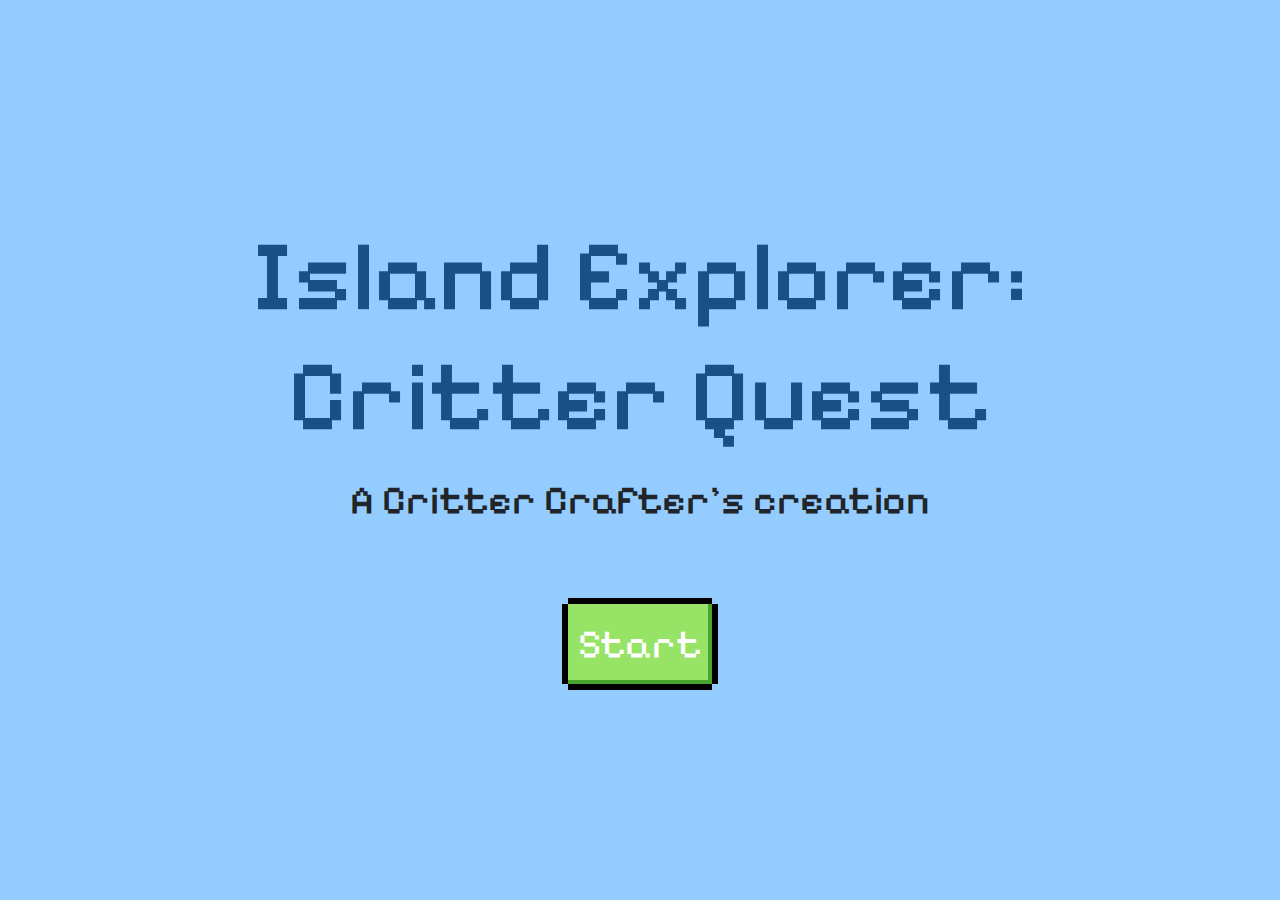
<file: index.html>
<!DOCTYPE html>
<html lang="en">
<head>
  <title>A Fantasy HyperText Adventure Start Page</title>
  <meta charset="UTF-8">
  <meta name="viewport" content="width=device-width, initial-scale=1.0">
  <!-- Google Font import-->
  <link rel="preconnect" href="https://fonts.googleapis.com">
  <link rel="preconnect" href="https://fonts.gstatic.com" crossorigin>
  <link
    href="https://fonts.googleapis.com/css2?family=Abel&family=Jost&family=Mynerve&family=Outfit:wght@100..900&family=Pixelify+Sans:wght@400..700&family=Righteous&family=Space+Mono&display=swap"
    rel="stylesheet">
  <!-- Bootstrap CSS -->
  <link rel="stylesheet" href="https://maxcdn.bootstrapcdn.com/bootstrap/4.5.2/css/bootstrap.min.css">
  <link rel="stylesheet" href="./stylessheets/styles.css">
</head>

<body>
  <div class="background"></div>
  <div class="content">
    <div class="container">
      <h1 class="pixel">Island Explorer: Critter Quest</h1>
      <h2 class="pixel">A Critter Crafter's creation</h2>
      <br>
      <div>
        <a href="./map.html" class="eightbit-btn">Start</a>
      </div>
    </div>
  </div>

</body>
</html>
</file>
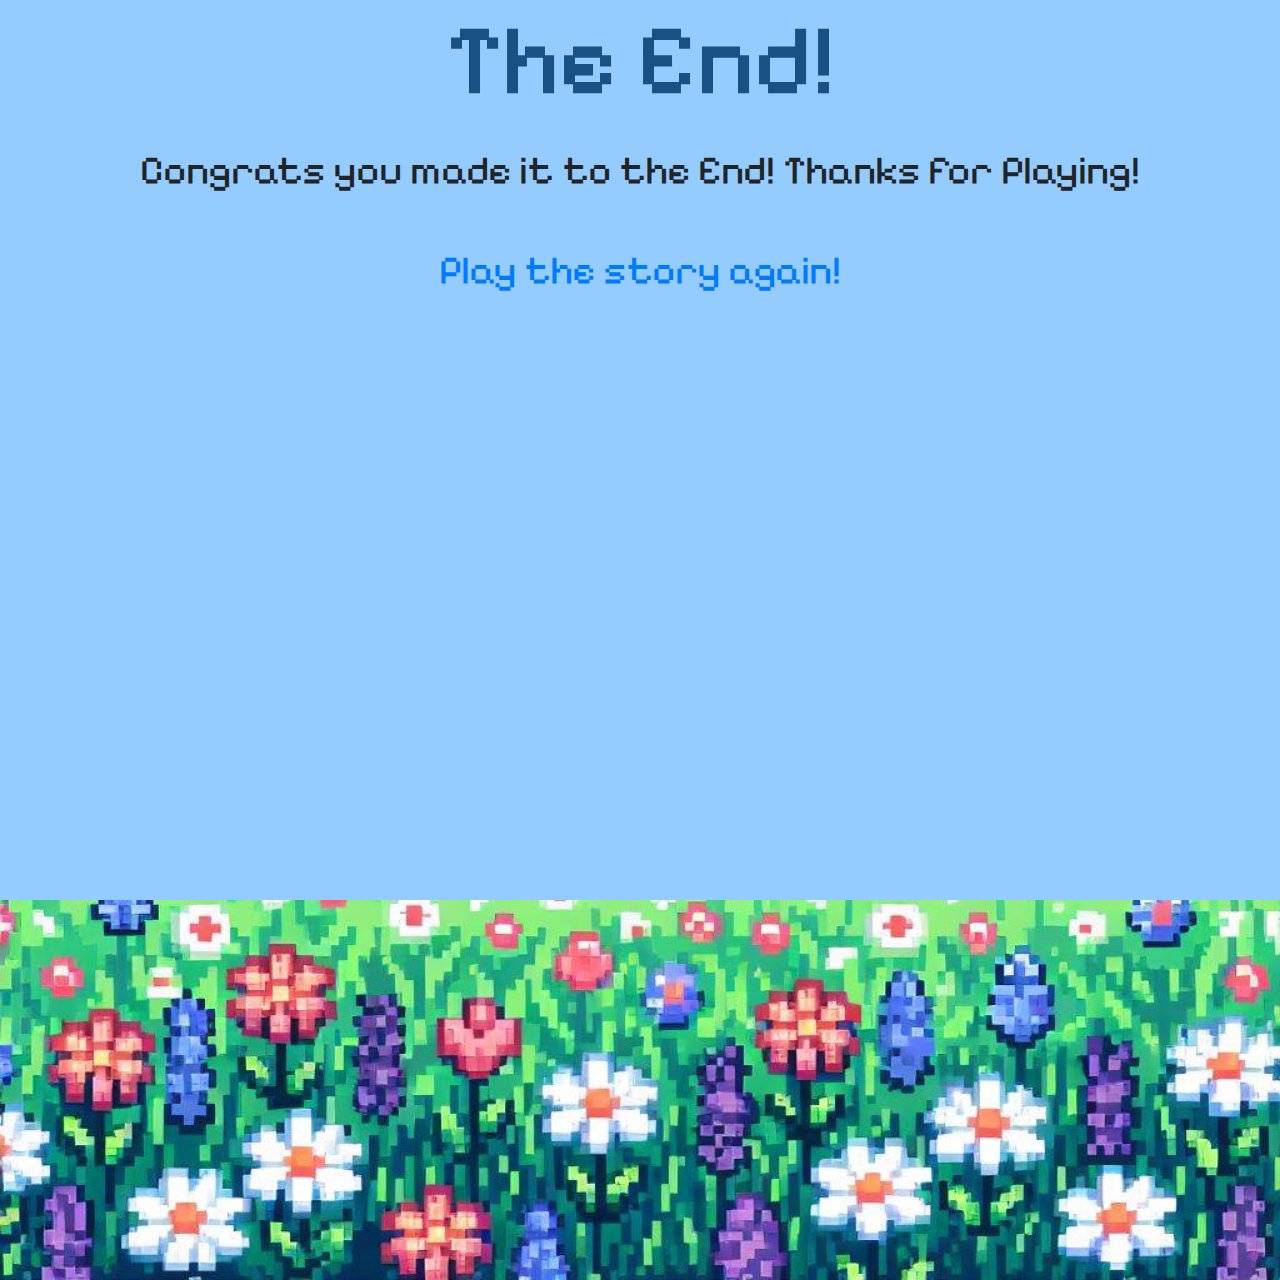
<file: end.html>
<!DOCTYPE html>
<html lang="en">
<head>
  <title>a Fantasy HyperText Adventure</title>
  <meta charset="UTF-8">
  <meta name="viewport" content="width=device-width, initial-scale=1.0">
  <!-- Google Font import-->
  <link rel="preconnect" href="https://fonts.googleapis.com">
  <link rel="preconnect" href="https://fonts.gstatic.com" crossorigin>
  <link
    href="https://fonts.googleapis.com/css2?family=Abel&family=Jost&family=Mynerve&family=Outfit:wght@100..900&family=Pixelify+Sans:wght@400..700&family=Righteous&family=Space+Mono&display=swap"
    rel="stylesheet">
  <!-- Bootstrap CSS -->
  <link rel="stylesheet" href="https://stackpath.bootstrapcdn.com/bootstrap/4.5.2/css/bootstrap.min.css">
  <link rel="stylesheet" href="./stylessheets/styles.css">
</head>

<body>
  <div class="background">
    <img class="background-end" src="./backgrounds/field-temp.jpg">
    <div class="container">
      <h1>The End!</h1>
      <p>Congrats you made it to the End! Thanks for Playing!</p>
      <a href="./index.html">Play the story again!</a>
    </div>
  </div>

</body>

</html>
</file>
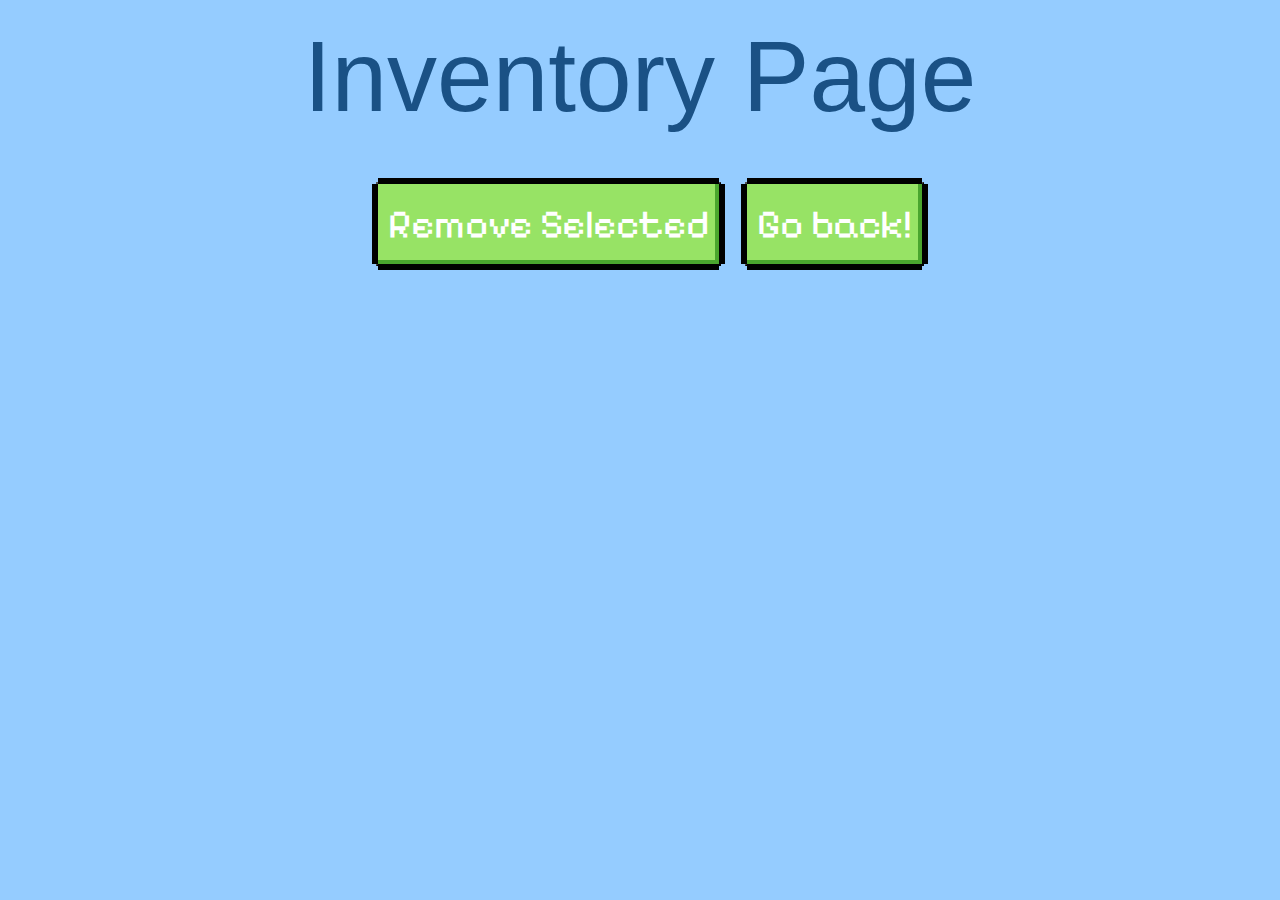
<file: inventory.html>
<!DOCTYPE html>
<html lang="en">
<head>
  <meta charset="UTF-8">
  <meta name="viewport" content="width=device-width, initial-scale=1.0">
  <title>Inventory Page</title>

  <!-- Google Font import-->
  <link rel="preconnect" href="https://fonts.googleapis.com">
  <link rel="preconnect" href="https://fonts.gstatic.com" crossorigin>
  <link rel="stylesheet"
    href="https://fonts.googleapis.com/css2?family=Abel&family=Jost&family=Mynerve&family=Outfit:wght@100..900&family=Pixelify+Sans:wght@400..700&family=Righteous&family=Space+Mono&display=swap">
  <!-- Bootstrap CSS -->  
  <link rel="stylesheet" href="https://maxcdn.bootstrapcdn.com/bootstrap/4.5.2/css/bootstrap.min.css">
  <link rel="stylesheet" href="./stylessheets/inventory.css">
</head>
<body>

  <div class="container mt-3">
    <h1>Inventory Page</h1>
    <!-- Add more buttons for additional items -->
    <div id="inventory-list" class="mt-3"></div>
    <button class="eightbit-btn" onclick="removeSelectedItems()">Remove Selected</button>
    
    <button class="eightbit-btn" onclick="history.back()">Go back!</button>

  </div>

  <script src="https://code.jquery.com/jquery-3.6.0.min.js"></script>
  <script src="https://maxcdn.bootstrapcdn.com/bootstrap/4.5.2/js/bootstrap.min.js"></script>
  <script src="inventory.js"></script>
</body>
</html>
</file>
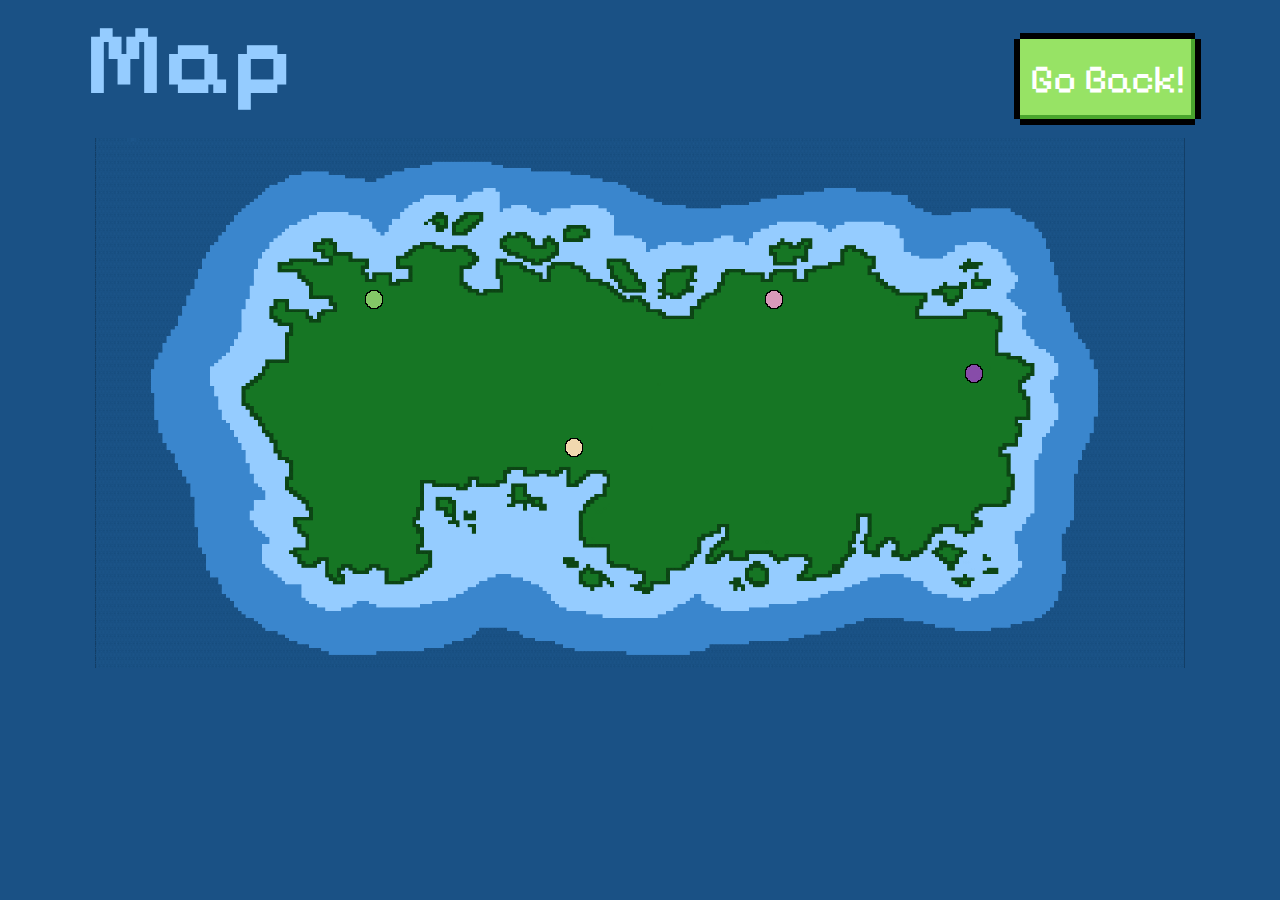
<file: map.html>
<!DOCTYPE html>
<html lang="en">
<head>
  <title>Map Page</title>
  <meta charset="UTF-8">
  <meta name="viewport" content="width=device-width, initial-scale=1.0">
  <!-- Google Font import-->
  <link rel="preconnect" href="https://fonts.googleapis.com">
  <link rel="preconnect" href="https://fonts.gstatic.com" crossorigin>
  <link
    href="https://fonts.googleapis.com/css2?family=Abel&family=Jost&family=Mynerve&family=Outfit:wght@100..900&family=Pixelify+Sans:wght@400..700&family=Righteous&family=Space+Mono&display=swap"
    rel="stylesheet">
  <!-- Bootstrap CSS -->
  <link rel="stylesheet" href="https://stackpath.bootstrapcdn.com/bootstrap/4.5.2/css/bootstrap.min.css">
  <link rel="stylesheet" href="./stylessheets/map.css">
</head>

<body> 
  <div class="container">
    <h1 class="pixel">Map</h1>
    <div class="goBackButton">
      <a href="#" onclick="history.back();return false" class="eightbit-btn eightbit-btn--proceed">Go Back!</a>
    </div>

    <div class="container-map">
      <div class="grid-container">
        <div class="grid-item"></div>
        <div class="grid-item"></div>
        <div class="grid-item"></div>
        <div class="grid-item"></div>
        <div class="grid-item"></div> 
        <div class="grid-item"></div>
        <div class="grid-item"></div>
        <div class="grid-item"></div>
        <div class="grid-item"></div>
        <div class="grid-item"><a href="storyPage1.html"><img src="./characters&Pins/greenPin.png" id="pin"></a></div>
        <div class="grid-item"></div>
        <div class="grid-item"></div> 
        <div class="grid-item"></div>
        <div class="grid-item"><a href="storyPage3.html"><img src="./characters&Pins/pinkPin.png" id="pin"></a></div>
        <div class="grid-item"></div>
        <div class="grid-item"></div> 
        <div class="grid-item"></div>
        <div class="grid-item"></div>
        <div class="grid-item"></div>
        <div class="grid-item"></div>
        <div class="grid-item"></div>
        <div class="grid-item"></div> 
        <div class="grid-item"></div>
        <div class="grid-item"><a href="storyPage4.html"><img src="./characters&Pins/purplePin.png" id="pin"></a></div>
        <div class="grid-item"></div>
        <div class="grid-item"></div> 
        <div class="grid-item"></div>
        <div class="grid-item"><a href="storyPage2.html"><img src="./characters&Pins/tanPin.png" id="pin"></a></div>
        <div class="grid-item"></div>
        <div class="grid-item"></div>
        <div class="grid-item"></div>
        <div class="grid-item"></div>
        <div class="grid-item"></div>
        <div class="grid-item"></div>
        <div class="grid-item"></div>
        <div class="grid-item"></div>
        <div class="grid-item"></div>
        <div class="grid-item"></div>
        <div class="grid-item"></div>
        <div class="grid-item"></div>
        <div class="grid-item"></div>
        <div class="grid-item"></div>
        <div class="grid-item"></div> 
        <div class="grid-item"></div>
        <div class="grid-item"></div>
        <div class="grid-item"></div>
        <div class="grid-item"></div>
        <div class="grid-item"></div>

      </div>
    </div>

    
  </div>
  
  <script src="https://code.jquery.com/jquery-3.6.0.min.js"></script>
  <script src="https://maxcdn.bootstrapcdn.com/bootstrap/4.5.2/js/bootstrap.min.js"></script>
</body>

</html>
</file>
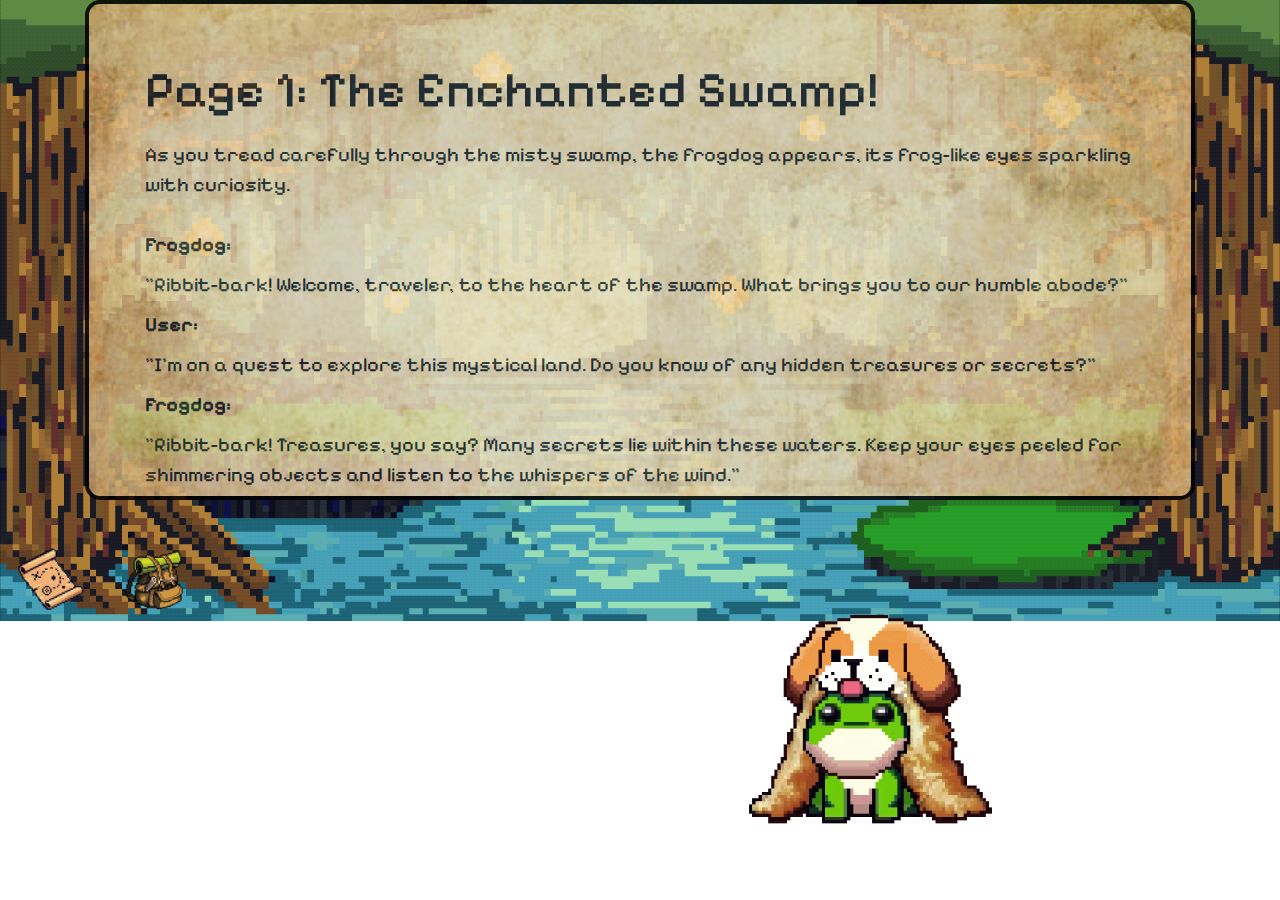
<file: storyPage1.html>
<!DOCTYPE html>
<html lang="en">
<head>
  <title>a Fantasy HyperText Adventure</title>
  <meta charset="UTF-8">
  <meta name="viewport" content="width=device-width, initial-scale=1.0">
  <!-- Google Font import-->
  <link rel="preconnect" href="https://fonts.googleapis.com">
  <link rel="preconnect" href="https://fonts.gstatic.com" crossorigin>
  <link rel="stylesheet"
    href="https://fonts.googleapis.com/css2?family=Abel&family=Jost&family=Mynerve&family=Outfit:wght@100..900&family=Pixelify+Sans:wght@400..700&family=Righteous&family=Space+Mono&display=swap">
  
    <!-- Bootstrap CSS -->
  <link rel="stylesheet" href="https://stackpath.bootstrapcdn.com/bootstrap/4.5.2/css/bootstrap.min.css">
  <link rel="stylesheet" href="./stylessheets/storyPage1.css">
</head>

<body>
  <div class="background">
    <img class="background-gif" alt="swamp" src="./backgrounds/swamp.gif">
    <div class="container">
      <div class="container-storyPage">
        <div class="conversation-container">
          <h1> Page 1: The Enchanted Swamp! </h1>
          <p>As you tread carefully through the misty swamp, the frogdog appears, its frog-like eyes sparkling with curiosity.
            <div class="speaker">Frogdog: </div>  
            <div>"Ribbit-bark! Welcome, traveler, to the heart of the swamp. What brings you to our humble abode?"</div>  
            <div class="speaker">  User: </div>  
            <div>"I'm on a quest to explore this mystical land. Do you know of any hidden treasures or secrets?"</div>  
            <div class="speaker">Frogdog: </div>  
            <div>"Ribbit-bark! Treasures, you say? Many secrets lie within these waters. Keep your eyes peeled for shimmering objects and listen to the whispers of the wind."</div>  
            <div class="speaker">User: </div>  
            <div>"Thank you, wise frogdog. I'll be sure to heed your advice as I journey deeper into the swamp."</div>  
            <p>As the conversation ends, you notice a glimmer near a gnarled tree root. A well-worn shovel, half-buried in mud, catches your attention.</div>  
            <div class="speaker">User: </div>  
            "Ah, a 
            <button class="item-button" name="shovel" onclick="collectItem(this.name); location.reload();">shovel</button>
            ! This will come in handy for uncovering hidden paths and buried treasures."
            <p>You also spot a ripe apple hanging from a nearby branch, its sweet scent wafting through the air.</p>
            <div class="speaker">User: </div>
            "An 
            <button class="item-button" name="apple" onclick="collectItem(this.name); location.reload();">apple</button>
            ! A refreshing snack for my journey through these murky lands."
            <p>Further along the swamp's edge, a discarded water bottle rests among reeds, its contents still clear and cool.</p>
            <div class="speaker">User: </div>
            "A 
            <button class="item-button" name="water" onclick="collectItem(this.name); location.reload();">water bottle</button>
            ! Essential for staying hydrated in this humid environment."
            <p>As you continue exploring, a vibrant flower catches your eye, its petals shimmering with magical energy.</p>
            <div class="speaker">User: </div>
            "A 
            <button class="item-button" name="flower" onclick="collectItem(this.name); location.reload();">flower</button>
            ! Such beauty amidst the swamp's wilderness. I'll keep this as a reminder of nature's wonders."
            <p>With newfound items in hand, you venture deeper into the enchanted swamp, eager to uncover its mysteries.</p>
          </p>
        <a id="next-page-shovel" href="./storyPage2.html" style="display: none;">Continue the story!</a>
        </div>
      </div>
      <br>
      <div id="frog"><img src="characters&Pins/frogdog.GIF" alt="frog" id="frog"></div>
      <a class="img-link" href="./map.html">
        <img src="./img/map.png" alt="Map" width="100" height="100">
      </a>
      <a class="img-link" href="inventory.html">
        <img src="./img/backpack.png" alt="Inventory" width="100" height="100">
      </a>
    </div>
  </div>
        

  <script src="https://code.jquery.com/jquery-3.6.0.min.js"></script>
  <script src="https://maxcdn.bootstrapcdn.com/bootstrap/4.5.2/js/bootstrap.min.js"></script>
  <script src="inventory.js"></script>

</body>

</html>
</file>
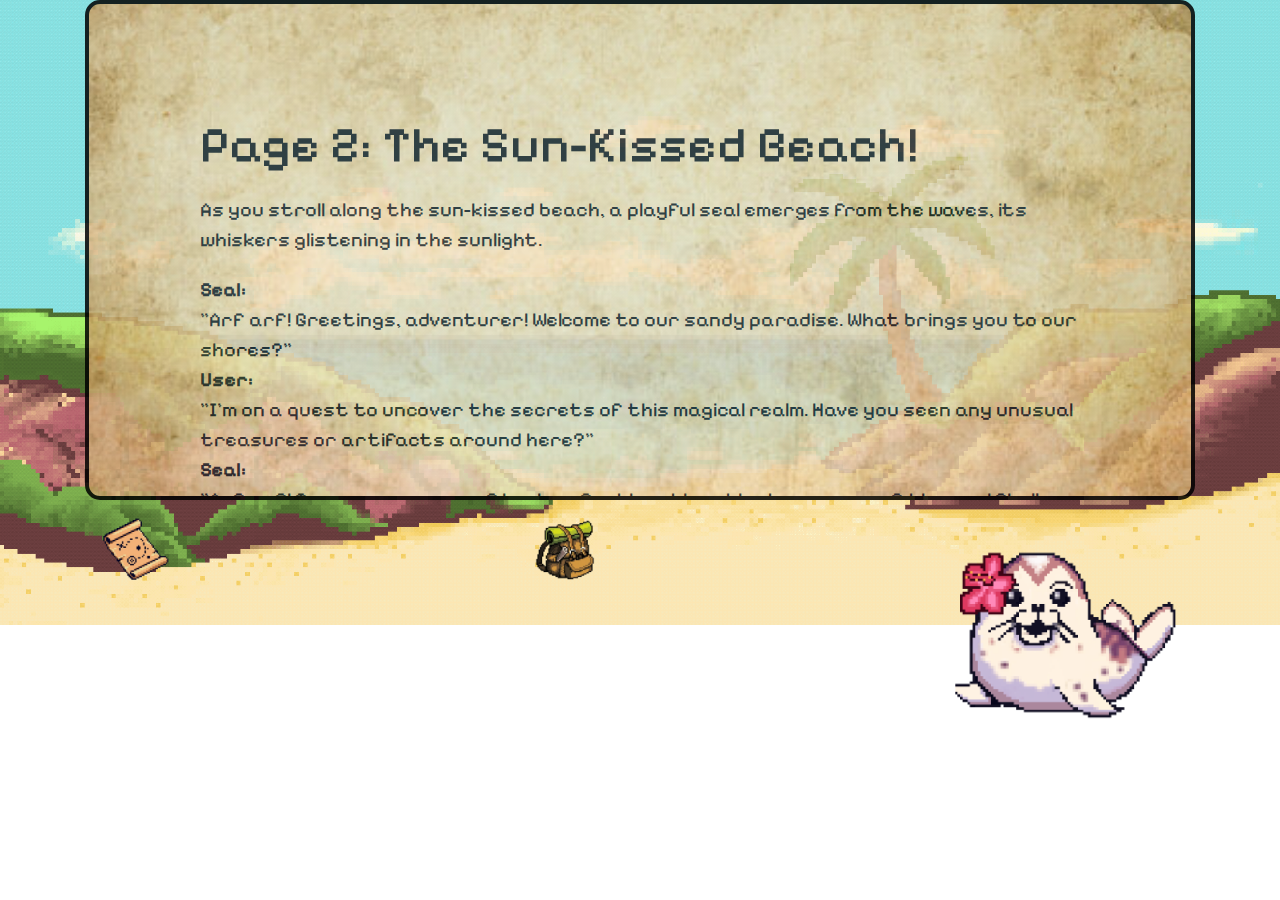
<file: storyPage2.html>
<!DOCTYPE html>
<html lang="en">
<head>
  <title>a Fantasy HyperText Adventure</title>
  <meta charset="UTF-8">
  <meta name="viewport" content="width=device-width, initial-scale=1.0">
    <!-- Google Font import-->
  <link rel="preconnect" href="https://fonts.googleapis.com">
  <link rel="preconnect" href="https://fonts.gstatic.com" crossorigin>
  <link
    href="https://fonts.googleapis.com/css2?family=Abel&family=Jost&family=Mynerve&family=Outfit:wght@100..900&family=Pixelify+Sans:wght@400..700&family=Righteous&family=Space+Mono&display=swap"
    rel="stylesheet">
  <!-- Bootstrap CSS -->
  <link rel="stylesheet" href="https://stackpath.bootstrapcdn.com/bootstrap/4.5.2/css/bootstrap.min.css">
  <link rel="stylesheet" href="./stylessheets/storyPage2.css">
</head>

<body>
  <div class="background">
    <img class="background-gif" alt="Beach" src="./backgrounds/beach.gif">
    <div class="container">
      <div class="container-storyPage">

        <h1>Page 2: The Sun-Kissed Beach!</h1>
        <p>
          <p>As you stroll along the sun-kissed beach, a playful seal emerges from the waves, its whiskers glistening in the sunlight.</p>
          <div class="speaker">Seal: </div>
          "Arf arf! Greetings, adventurer! Welcome to our sandy paradise. What brings you to our shores?"
          <div class="speaker">User: </div>
          "I'm on a quest to uncover the secrets of this magical realm. Have you seen any unusual treasures or artifacts around here?"
          <div class="speaker">Seal: </div>
          "Arf arf! Treasures, you say? Look no further than the treasures of the sea! Shells, coconuts, and beach balls aplenty await your discovery."
          <div class="speaker">User: </div>
          "Thank you, friendly seal! I'll keep my eyes peeled for these treasures as I explore the beach."
          <p>As you continue your beachcombing adventure, you spot a delicate sea shell nestled among the sands, its intricate patterns mesmerizing.</p>
          <div class="speaker">User: </div>
          "A 
          <button class="item-button" name="shell" onclick="collectItem(this.name); location.reload();">sea shell</button>
          ! A beautiful memento from the depths of the ocean."
          <p>Nearby, a ripe coconut has washed ashore, its husk cracked open to reveal refreshing coconut water inside.</p>
          <div class="speaker">User: </div>
          "A 
          <button class="item-button" name="coconut" onclick="collectItem(this.name); location.reload();">coconut</button>
          ! A tropical treat to quench my thirst under the sun."
          <p>You also come across a vibrant beach ball, its colorful stripes inviting a game of beach fun.</p>
          <div class="speaker">User: </div>
          "A 
          <button class="item-button" name="ball" onclick="collectItem(this.name); location.reload();">Beach ball</button>
          ! Perfect for some leisurely play on this sandy shore."
          <p>With these beach treasures in hand, you bid farewell to the friendly seal and continue your journey along the enchanting coastline.</p>
        </p>
        
        <a id="next-page-coconut" href="./storyPage3.html" style="display: none;">Continue the story!</a>
      </div>
      <div class="container-links">
        <a class="img-link" href="./map.html">
          <img src="./img/map.png" alt="Map" width="100" height="100">
        </a>
        <a class="img-link" href="inventory.html">
          <img src="./img/backpack.png" alt="Inventory" width="100" height="100">
        </a>
        <img src="./characters&Pins/seal.GIF" alt="seal" width="250" height="250">
      </div>
    </div>
    <!-- <div id="seal"><img src="characters&Pins/seal.GIF" id="seal"></div> -->
    <!-- <div id="penguin"><img src="characters&Pins/dino-penguin.GIF" id="penguin"></div> -->

  </div>

  <script src="https://code.jquery.com/jquery-3.6.0.min.js"></script>
  <script src="https://maxcdn.bootstrapcdn.com/bootstrap/4.5.2/js/bootstrap.min.js"></script>
  <script src="inventory.js"></script>
</body>

</html>
</file>
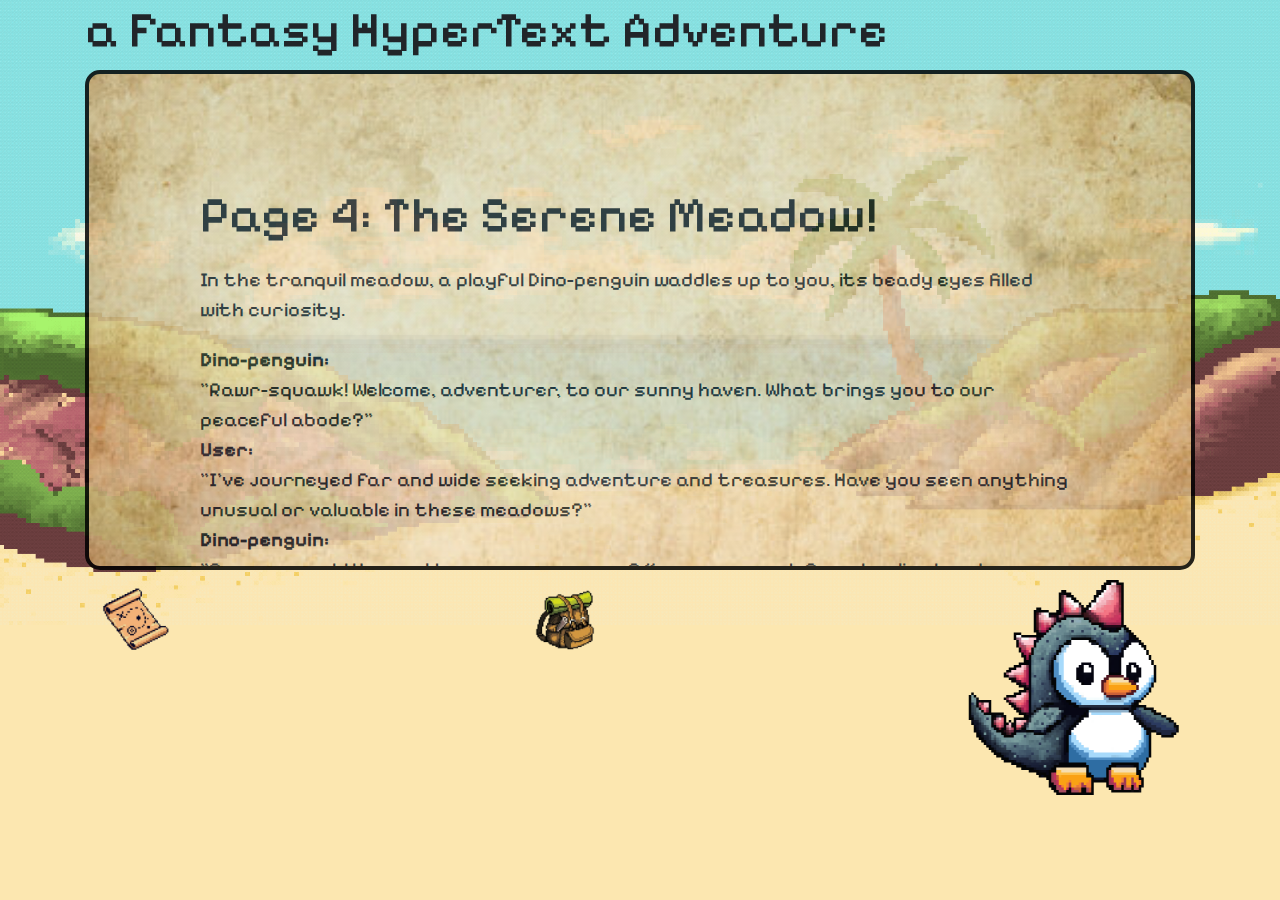
<file: storyPage4.html>
<!DOCTYPE html>
<html lang="en">
<head>
  <title>a Fantasy HyperText Adventure</title>
  <meta charset="UTF-8">
  <meta name="viewport" content="width=device-width, initial-scale=1.0">
  <!-- Google Font import-->
  <link rel="preconnect" href="https://fonts.googleapis.com">
  <link rel="preconnect" href="https://fonts.gstatic.com" crossorigin>
  <link
    href="https://fonts.googleapis.com/css2?family=Abel&family=Jost&family=Mynerve&family=Outfit:wght@100..900&family=Pixelify+Sans:wght@400..700&family=Righteous&family=Space+Mono&display=swap"
    rel="stylesheet">
  <!-- Bootstrap CSS -->
  <link rel="stylesheet" href="https://stackpath.bootstrapcdn.com/bootstrap/4.5.2/css/bootstrap.min.css">
  <link rel="stylesheet" href="./stylessheets/storyPage4.css">
</head>

<body>
  <div class="background">
    <img class="background-gif" alt="Meadow" src="./backgrounds/beach.gif">
    <div class="container">
      <h1>a Fantasy HyperText Adventure</h1>
      <div class="container-storyPage">
        <h1>Page 4: The Serene Meadow!</h1>
        <p>
          <p>In the tranquil meadow, a playful Dino-penguin waddles up to you, its beady eyes filled with curiosity.</p>
          <div class="speaker">Dino-penguin: </div>
          "Rawr-squawk! Welcome, adventurer, to our sunny haven. What brings you to our peaceful abode?"
          <div class="speaker">User: </div>
          "I've journeyed far and wide seeking adventure and treasures. Have you seen anything unusual or valuable in these meadows?"
          <div class="speaker">Dino-penguin: </div>
          "Rawr-squawk! Unusual treasures, you say? Keep an eye out for a healing bandage, a sturdy log, or a protective shield. They may come in handy on your travels."
          <div class="speaker">User: </div>
          "Thank you, feathered friend! I'll explore every corner of this serene landscape to uncover these hidden treasures."
          <p>As you explore the lush meadow, you stumble upon a healing bandage, its soothing properties promising relief from any mishaps.</p>
          <div class="speaker">User: </div>
          "A 
          <button class="item-button" name="bandage" onclick="collectItem(this.name); location.reload();">bandage</button>
          ! A valuable asset for tending to wounds and staying healthy on my adventures."
          <p>Near a fallen tree, you discover a sturdy log, perfect for crafting and building makeshift structures.</p>
          <div class="speaker">User: </div>
          "A 
          <button class="item-button" name="log" onclick="collectItem(this.name); location.reload();">log</button>
          ! A versatile resource for crafting tools and creating shelter in the wilderness."
          <p>Half-buried in a patch of wildflowers, a gleaming shield catches your eye, its surface reflecting the sunlight with protective allure.</p>
          <div class="speaker">User: </div>
          "A 
          <button class="item-button" name="shield" onclick="collectItem(this.name); location.reload();">shield</button>
          ! A reliable defense against dangers lurking in unknown territories."
          <p>With these newfound treasures in hand, you bid farewell to the friendly Dino-penguin and set off to conquer new horizons, ready for whatever challenges lie ahead.</p>
        </p>

        <a id="next-page-bandage" href="./end.html" style="display: none;">Continue the story!</a>
      </div>
      <div class="container-links">
        <a class="img-link" href="./map.html">
          <img src="./img/map.png" alt="Map" width="100" height="100">
        </a>
        <a class="img-link" href="inventory.html">
          <img src="./img/backpack.png" alt="Inventory" width="100" height="100">
        </a>
        <img src="./characters&Pins/dino-penguin.GIF" alt="penguin"  width="250" height="250">
      </div>
    </div>
  </div>

  <script src="https://code.jquery.com/jquery-3.6.0.min.js"></script>
  <script src="https://maxcdn.bootstrapcdn.com/bootstrap/4.5.2/js/bootstrap.min.js"></script>
  <script src="inventory.js"></script>
</body>

</html>
</file>
<file: stylessheets/styles.css>
body,
html {
    height: 100%;
    margin: 0;
    font-family: "Pixelify Sans", sans-serif;
    font-weight: 200;
    font-style: normal;
    font-size: 40px;
    background-color: #95ccff;
    overflow-y: hidden;
}
  
.content {
  position: relative;
  z-index: 1;
  display: flex;
  justify-content: center;
  align-items: center;
  height: 100%;
  margin-top: 0%;
}

.container {
  text-align: center;
}

.container h1 {
  font-size: 100px;
  color:#1a5185;
}

.container-storyPage {
  background-repeat: no-repeat;
  background-size: 100% 100%;
  height: 200px;
  width: auto;
  border-style: solid;
  border-color: black;
  border-width: 3px;
  padding: 10%;
}

.background{    
  align-content: center;   
  width: 100%;
}

.background-end{
  z-index: -1;
  align-self: center;
  background-size: contain;
  background-repeat: no-repeat;
  position: absolute;
  object-fit: cover;
  background-color: #fce7b0;
  width: 100%;
}

.pixel{
  font-family: "Pixelify Sans", sans-serif;
  font-optical-sizing: auto;
  font-weight: 500;
  font-style: normal;
  font-size: 40px;
}

/* start button */

.eightbit-btn {
  background: #97e365;
  display: inline-block;
  position: relative;
  text-align: center;
  padding: 10px;
  text-decoration: none;
  color: white;
  box-shadow: inset -4px -4px 0px 0px #4aa52e;
  font-family: "Pixelify Sans", sans-serif;
  font-weight: 200;
  font-style: normal;
  font-size: 40px;
}

.eightbit-btn:hover,
.eightbit-btn:focus {
  background: #8cd15d;
  box-shadow: inset -6px -6px 0px 0px #377923;
  text-decoration: none;
  color: darkgreen;
}

.eightbit-btn:active {
  box-shadow: inset 4px 4px 0px 0px #4aa52e;
}

.eightbit-btn:before,
.eightbit-btn:after {
  content: "";
  position: absolute;
  width: 100%;
  height: 100%;
  box-sizing: content-box;
}

.eightbit-btn:before {
  top: -6px;
  left: 0;
  border-top: 6px black solid;
  border-bottom: 6px black solid;
}

.eightbit-btn:after {
  left: -6px;
  top: 0;
  border-left: 6px black solid;
  border-right: 6px black solid;
}


/* Inventory Button */

.inventory-link {
  display: inline-block;
  position: relative;
}

.inventory-link:hover img {
  transform: translateX(-5px) translateY(-5px);
}
</file>
<file: stylessheets/inventory.css>
body {
  background-color: #95ccff;
}

.content {
  position: relative;
  z-index: 1;
  display: flex;
  justify-content: center;
  align-items: center;
  height: 100%;
  margin-top: 10%;
}

.container {
  text-align: center;
}

.container h1 {
  font-size: 100px;
  color:#1a5185;
}

.container-storyPage {
  background-repeat: no-repeat;
  background-size: 100% 100%;
  height: 200px;
  width: auto;
  border-style: solid;
  border-color: black;
  border-width: 3px;
  padding: 10%;
}

.pixel{
  font-family: "Pixelify Sans", sans-serif;
  font-optical-sizing: auto;
  font-weight: 500;
  font-style: normal;
}

/* 8-bit button */
.goBackButton{
  float: right;
  margin-top: -8%;
}

.eightbit-btn {
  background: #97e365;
  display: inline-block;
  position: relative;
  text-align: center;
  padding: 10px;
  text-decoration: none;
  color: white;
  box-shadow: inset -4px -4px 0px 0px #4aa52e;
  font-family: "Pixelify Sans", sans-serif;
  font-weight: 200;
  font-style: normal;
  font-size: 40px;
  margin-left: 20px;
  margin-top: 30px;
}

.eightbit-btn:hover,
.eightbit-btn:focus {
  background: #8cd15d;
  box-shadow: inset -6px -6px 0px 0px #377923;
  text-decoration: none;
  color: darkgreen;
}

.eightbit-btn:active {
  box-shadow: inset 4px 4px 0px 0px #4aa52e;
}

.eightbit-btn:before,
.eightbit-btn:after {
  content: "";
  position: absolute;
  width: 100%;
  height: 100%;
  box-sizing: content-box;
}

.eightbit-btn:before {
  top: -6px;
  left: 0;
  border-top: 6px black solid;
  border-bottom: 6px black solid;
}

.eightbit-btn:after {
  left: -6px;
  top: 0;
  border-left: 6px black solid;
  border-right: 6px black solid;
}


/* Inventory Button */

.inventory-link {
  display: inline-block;
  position: relative;
}

.inventory-link:hover img {
  transform: translateX(-5px) translateY(-5px);
}

.selected {
  border: 2px solid red; /* Add a border to visually indicate selection */
}

#inventory-list {
  display: flex; /* Use flexbox for layout */
  flex-wrap: wrap; /* Allow items to wrap to the next line */
}
  
#inventory-list div {
  flex: 0 0 auto; /* Set flex basis to auto to allow items to grow or shrink */
  margin-right: 10px; /* Add margin between items */
}
  
#inventory-list img {
  width: 100px; /* Set width of images */
  height: 100px; /* Set height of images */
  object-fit: cover; /* Ensure images maintain aspect ratio */
}
</file>
<file: stylessheets/map.css>
body{
  background-color:#1a5185;
}
.pixel{
  font-family: "Pixelify Sans", sans-serif;
  font-weight: 900;
  font-style: normal;
  font-size: 100px;
  color: #95ccff;
}
.container-map {
  background-image: url('../backgrounds/map.gif');
  background-size: 100% 100%;
  background-repeat: no-repeat;
  height: 550px;
  width: 100%;
  border-style: solid;
  border-color: #1a5185;
  border-width: 10px;
  padding: 8%;
} 

.grid-container {
  display: grid;
  grid-template-columns: repeat(8, 50px);
  gap: 50px;
  margin-left: 80px;
  margin-top: 10px;
} 

#pin{
  width:20px;
}

/* 8-bit button */
.goBackButton{
  float: right;
  margin-top: -8%;
}

.eightbit-btn {
  background: #97e365;
  display: inline-block;
  position: relative;
  text-align: center;
  padding: 10px;
  text-decoration: none;
  color: white;
  box-shadow: inset -4px -4px 0px 0px #4aa52e;
  font-family: "Pixelify Sans", sans-serif;
  font-weight: 200;
  font-style: normal;
  font-size: 40px;
}

.eightbit-btn:hover,
.eightbit-btn:focus {
  background: #8cd15d;
  box-shadow: inset -6px -6px 0px 0px #377923;
  text-decoration: none;
  color: darkgreen;
}

.eightbit-btn:active {
  box-shadow: inset 4px 4px 0px 0px #4aa52e;
}

.eightbit-btn:before,
.eightbit-btn:after {
  content: "";
  position: absolute;
  width: 100%;
  height: 100%;
  box-sizing: content-box;
}

.eightbit-btn:before {
  top: -6px;
  left: 0;
  border-top: 6px black solid;
  border-bottom: 6px black solid;
}

.eightbit-btn:after {
  left: -6px;
  top: 0;
  border-left: 6px black solid;
  border-right: 6px black solid;
}
</file>
<file: stylessheets/storyPage1.css>
body,
html {
  height: 100%;
  margin: 0;
  font-family: "Pixelify Sans", sans-serif;
  font-weight: 200;
  font-style: normal;
  font-size: 20px;
}

.background-gif {
  z-index: -1;
  align-self: center;
  background-size: contain;
  background-repeat: no-repeat;
  position: absolute;
  object-fit: cover;
  background-color: black;
  width: 100%;
}

.background {
  align-content: center;
}

.container {
  z-index: 1;
}
/* page background */
.container-storyPage {
  background-image: url('../backgrounds/paper3.jpg');
  background-color: #f9f9f9;
  width: auto;
  height: 500px;
  background-size: cover;
  background-position: center;
  background-repeat: no-repeat;
  padding: 5%;
  opacity: 85%;

  border: 4px solid black;
  border-radius: 15px;
  overflow-y: scroll;
}

.container-storyPage::-webkit-scrollbar {
  width: 0; /* Hide the scrollbar on WebKit browsers */
}
.container-storyPage {
  scrollbar-width: none; /* Hide the scrollbar on Firefox */
}

.container-storyPage p,
.container-storyPage a {
  opacity: 100%;
}

.container-links {
  display: flex;
  justify-content: space-between;
}

/* characters */
#frog {
  width: 300px;
  margin-left: 46%;
  margin-top: 3%;
  position: absolute;
}

/* Inventory Button */
.img-link {
  display: inline-block;
  position: relative;
}

.img-link:hover img {
  transform: translateX(-5px) translateY(-5px);
}

/* Inventory Items */
.item-button {
  background: none; 
  border: none; 
  text-decoration: none; 
  cursor: pointer; 
}
.item-button:hover,
.item-button:visited {
  text-decoration: underline; 
}

.conversation-container {
  display: flex;
  flex-direction: column;
  gap: 10px;
  margin-bottom: 20px;
}

.speaker {
  font-weight: bold;
}
</file>
<file: stylessheets/storyPage2.css>
body,
html {
    height: 100%;
    margin: 0;
    font-family: "Pixelify Sans", sans-serif;
    font-weight: 200;
    font-style: normal;
    font-size: 20px;
}

.background-gif{
    z-index: -1;
    align-self: center;
    background-size: contain;
    background-repeat: no-repeat;
    position: absolute;
    object-fit: cover;
    background-color: black;
    width:100%;
}

.background{    
    align-content: center;   
}

.container{
    z-index: 1;
}

/* characters */
#seal {
    width: 300px;
    margin-left: 60%;
    margin-top: 7%;
    position: absolute;
}

#penguin {
    width: 200px;
    margin-left: 17%;
    margin-top: 10%;
    position: absolute;
}

.container-storyPage{
    background-image: url('../backgrounds/paper3.jpg');
    background-color: #f9f9f9; 
    width: auto; 
    height: 500px; 
    background-size: cover; 
    background-position: center; 
    background-repeat: no-repeat;
    padding: 10%;
    opacity: 85%;
    
    border: 4px solid black; 
    border-radius: 15px; 
    overflow-y: scroll;
}
.container-storyPage::-webkit-scrollbar {
  width: 0; /* Hide the scrollbar on WebKit browsers */
}
.container-storyPage {
  scrollbar-width: none; /* Hide the scrollbar on Firefox */
}

.container-storyPage p, 
.container-storyPage a {
  opacity: 100%;
}

.container-links {
    display:flex;
    justify-content: space-between;
  }
  
/* Inventory Button */
.img-link {
  display: inline-block;
  position: relative;
}
  
.img-link:hover img {
  transform: translateX(-5px) translateY(-5px);
}

/* Inventory Items */
.item-button {
  background: none; /* Remove background color */
  border: none; /* Remove border */
  text-decoration: none; /* Underline text */
  cursor: pointer; /* Change cursor to pointer on hover */
}
.item-button:hover,
.item-button:visited {
  text-decoration: underline; /* Add underline on hover and after click (visited) */
}
.conversation-container {
  display: flex;
  flex-direction: column;
  gap: 10px;
  margin-bottom: 20px;
}

.speaker {
  font-weight: bold;
}
</file>
<file: stylessheets/storyPage4.css>
body,
html {
    height: 100%;
    margin: 0;
    font-family: "Pixelify Sans", sans-serif;
    font-weight: 200;
    font-style: normal;
    font-size: 20px;
}
body {
    background-color: #fce7b0;
}
.background-gif{
    z-index: -1;
    align-self: center;
    background-size: contain;
    background-repeat: no-repeat;
    position: absolute;
    object-fit: cover;
    background-color: #fce7b0;
    width: 100%;
}

.background{    
    align-content: center;   
    width: 100%;
}
.container{
    z-index: 1;
}

.container-storyPage{
    background-image: url('../backgrounds/paper3.jpg');
    background-color: #f9f9f9; 
    width: auto; 
    height: 500px; 
    background-size: cover; 
    background-position: center; 
    background-repeat: no-repeat;
    padding: 10%;
    opacity: 85%;
    
    border: 4px solid black; 
    border-radius: 15px; 
    overflow-y: scroll;
}
.container-storyPage::-webkit-scrollbar {
    width: 0; /* Hide the scrollbar on WebKit browsers */
}
.container-storyPage {
    scrollbar-width: none; /* Hide the scrollbar on Firefox */
}

.container-storyPage p, 
.container-storyPage a {
  opacity: 100%;
}

.container-links {
    display:flex;
    justify-content: space-between;
  }

/* Inventory Button */
.img-link {
    display: inline-block;
    position: relative;
}
.img-link:hover img {
    transform: translateX(-5px) translateY(-5px);
}

/* Inventory Items */
.item-button {
    background: none; /* Remove background color */
    border: none; /* Remove border */
    text-decoration: none; /* Underline text */
    cursor: pointer; /* Change cursor to pointer on hover */
}
.item-button:hover,
.item-button:visited {
    text-decoration: underline; /* Add underline on hover and after click (visited) */
}

.conversation-container {
    display: flex;
    flex-direction: column;
    gap: 10px;
    margin-bottom: 20px;
}
  
  .speaker {
    font-weight: bold;
}
</file>
